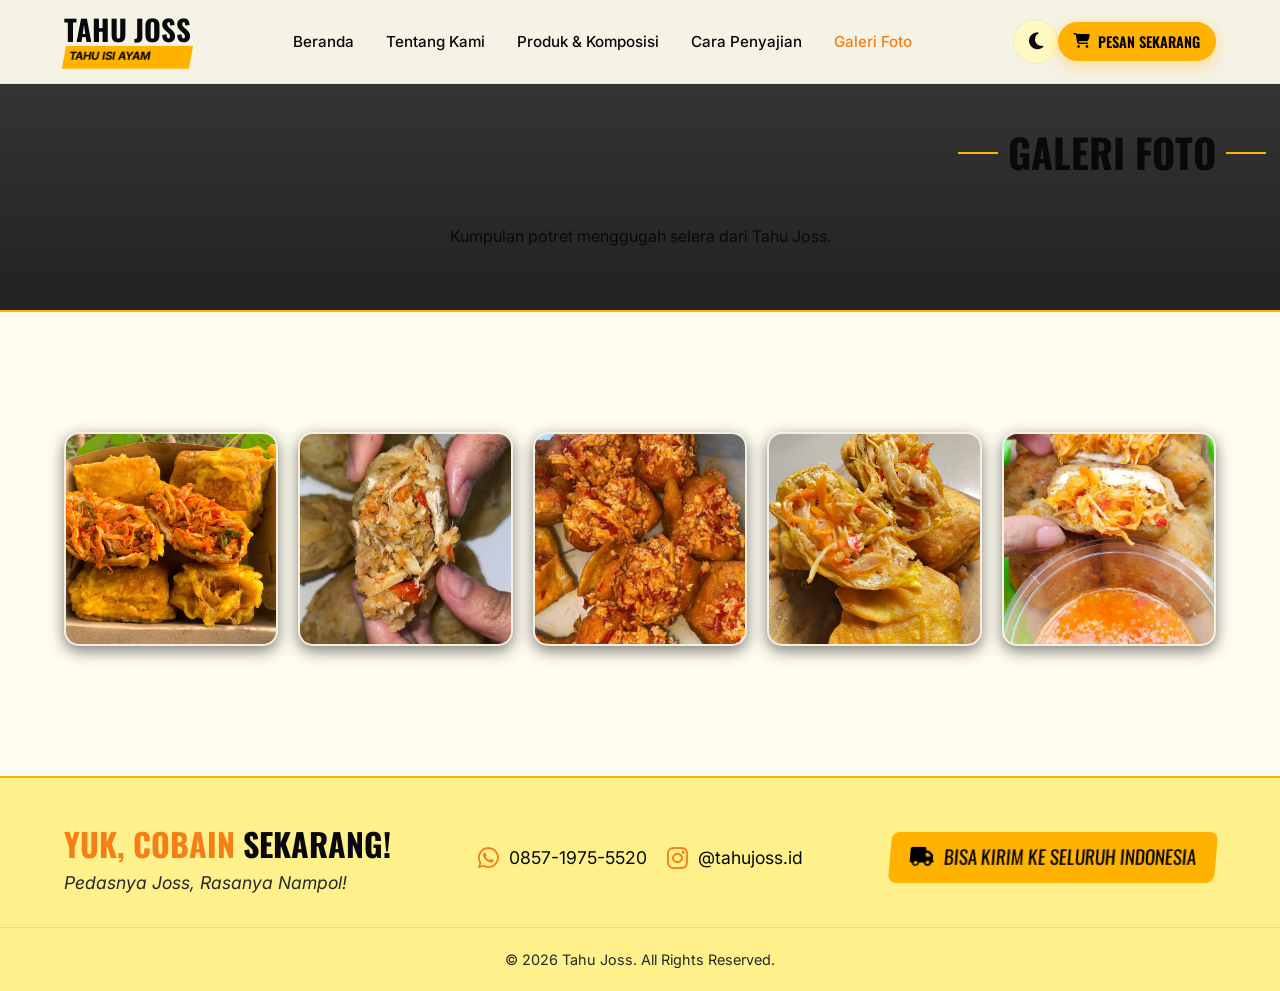
<file: galeri.html>
<!DOCTYPE html>
<html lang="id">

<head>
    <script>
        (function() {
            const savedTheme = localStorage.getItem('theme') || 'light';
            document.documentElement.setAttribute('data-theme', savedTheme);
        })();
    </script>
    <meta charset="UTF-8">
    <meta name="viewport" content="width=device-width, initial-scale=1.0">
    <title>Galeri Foto - Tahu Joss</title>
    <link rel="stylesheet" href="style.css">
    <link rel="stylesheet" href="https://cdnjs.cloudflare.com/ajax/libs/font-awesome/6.4.0/css/all.min.css">
    <style>
        .page-header {
            padding: 120px 0 60px;
            background: linear-gradient(rgba(10, 10, 10, 0.8), rgba(10, 10, 10, 0.9)), url('https://images.unsplash.com/photo-1555939594-58d7cb561ad1?ixlib=rb-4.0.3&auto=format&fit=crop&w=1920&q=80') center/cover;
            text-align: center;
            border-bottom: 2px solid var(--primary-color);
        }

        /* Gallery Grid */
        .gallery-grid {
            display: grid;
            grid-template-columns: repeat(5, 1fr);
            gap: 20px;
            margin-top: 40px;
        }

        .gallery-item {
            position: relative;
            border-radius: 15px;
            overflow: hidden;
            box-shadow: 0 5px 15px rgba(0, 0, 0, 0.5);
            border: 2px solid rgba(0, 0, 0, 0.05);
            cursor: pointer;
            aspect-ratio: 1 / 1;
        }

        .gallery-item img {
            width: 100%;
            height: 100%;
            object-fit: cover;
            transition: var(--transition);
        }

        .gallery-item:hover img {
            transform: scale(1.1);
        }

        .gallery-overlay {
            position: absolute;
            top: 0;
            left: 0;
            width: 100%;
            height: 100%;
            background: rgba(255, 179, 0, 0.9);
            display: flex;
            align-items: center;
            justify-content: center;
            opacity: 0;
            transition: var(--transition);
        }

        .gallery-item:hover .gallery-overlay {
            opacity: 1;
        }

        .gallery-overlay i {
            color: #000;
            font-size: 2.5rem;
            transform: translateY(20px);
            transition: var(--transition);
        }

        .gallery-item:hover .gallery-overlay i {
            transform: translateY(0);
        }

        @media (max-width: 768px) {
            .gallery-grid {
                grid-template-columns: repeat(auto-fill, minmax(150px, 1fr));
                gap: 10px;
            }

            .page-header {
                padding: 100px 0 40px;
            }
        }
    </style>
</head>

<body>

    <!-- Navbar -->
    <nav class="navbar">
        <div class="container nav-container">
            <a href="index.html" class="logo">
                <span class="logo-main">TAHU JOSS</span>
                <span class="logo-sub">TAHU ISI AYAM</span>
            </a>
            <ul class="nav-links">
                <li><a href="index.html">Beranda</a></li>
                <li><a href="tentang.html">Tentang Kami</a></li>
                <li><a href="produk.html">Produk & Komposisi</a></li>
                <li><a href="resep.html">Cara Penyajian</a></li>
                <li><a href="galeri.html" class="active">Galeri Foto</a></li>
            </ul>
            <div class="nav-cta">
                <button id="theme-toggle" title="Toggle Light/Dark Mode"><i class="fas fa-moon"></i></button>
                <a href="https://wa.me/6285719755520" target="_blank" class="btn btn-primary"><i class="fas fa-shopping-cart"></i> Pesan Sekarang</a>
            </div>
            <div class="mobile-toggle">
                <i class="fas fa-bars"></i>
            </div>
        </div>
    </nav>

    <!-- Page Header -->
    <div class="page-header">
        <div class="container">
            <h1 class="section-title">Galeri Foto</h1>
            <p>Kumpulan potret menggugah selera dari Tahu Joss.</p>
        </div>
    </div>

    <!-- Main Content -->
    <section class="section-padding">
        <div class="container">

            <div class="gallery-grid">
                <!-- Foto 1 -->
                <div class="gallery-item animate-fade-in" style="animation-delay: 0.1s;">
                    <img src="foto produk/fotoayamsuwir.jpg" alt="Tahu dalam kardus"
                        onerror="this.src='https://images.unsplash.com/photo-1627662236973-4fd8358fa206?auto=format&fit=crop&w=600&q=80'">
                    <div class="gallery-overlay"><i class="fas fa-search-plus"></i></div>
                </div>

                <!-- Foto 2 -->
                <div class="gallery-item animate-fade-in" style="animation-delay: 0.2s;">
                    <img src="foto produk/foto2.jpg" alt="Foto Asli Tahu"
                        onerror="this.src='https://images.unsplash.com/photo-1555939594-58d7cb561ad1?auto=format&fit=crop&w=600&q=80'">
                    <div class="gallery-overlay"><i class="fas fa-search-plus"></i></div>
                </div>

                <!-- Foto 3 -->
                <div class="gallery-item animate-fade-in" style="animation-delay: 0.3s;">
                    <img src="foto produk/foto3.jpg" alt="Sambal" onerror="this.style.display='none'">
                    <div class="gallery-overlay"><i class="fas fa-search-plus"></i></div>
                </div>

                <!-- Foto 4 -->
                <div class="gallery-item animate-fade-in" style="animation-delay: 0.4s;">
                    <img src="foto produk/foto4.jpg" alt="Isian Ayam" onerror="this.style.display='none'">
                    <div class="gallery-overlay"><i class="fas fa-search-plus"></i></div>
                </div>

                <!-- Foto 5 -->
                <div class="gallery-item animate-fade-in" style="animation-delay: 0.5s;">
                    <img src="foto produk/foto5.jpg" alt="Cabe Rawit" onerror="this.style.display='none'">
                    <div class="gallery-overlay"><i class="fas fa-search-plus"></i></div>
                </div>

            </div>

        </div>
    </section>

    <!-- Footer -->
    <footer>
        <div class="container footer-content">
            <div class="footer-cta">
                <h2 style="font-family: var(--font-heading); color: var(--secondary-color); font-size: 2rem;">YUK,
                    COBAIN <span class="text-white">SEKARANG!</span></h2>
                <p style="color: var(--text-muted); font-size: 1.1rem; font-style: italic;">Pedasnya Joss, Rasanya
                    Nampol!</p>
            </div>
            <div class="footer-contact">
                <a href="https://wa.me/6285719755520" target="_blank" class="contact-item">
                    <i class="fab fa-whatsapp"></i>
                    <span>0857-1975-5520</span>
                </a>
                <a href="https://instagram.com/tahujoss.id" target="_blank" class="contact-item">
                    <i class="fab fa-instagram"></i>
                    <span>@tahujoss.id</span>
                </a>
            </div>
            <div class="footer-banner">
                <i class="fas fa-truck"></i>
                BISA KIRIM KE SELURUH INDONESIA
            </div>
        </div>
        <div class="footer-bottom">
            &copy; 2026 Tahu Joss. All Rights Reserved.
        </div>
    </footer>

    <script src="script.js"></script>
</body>

</html>
</file>
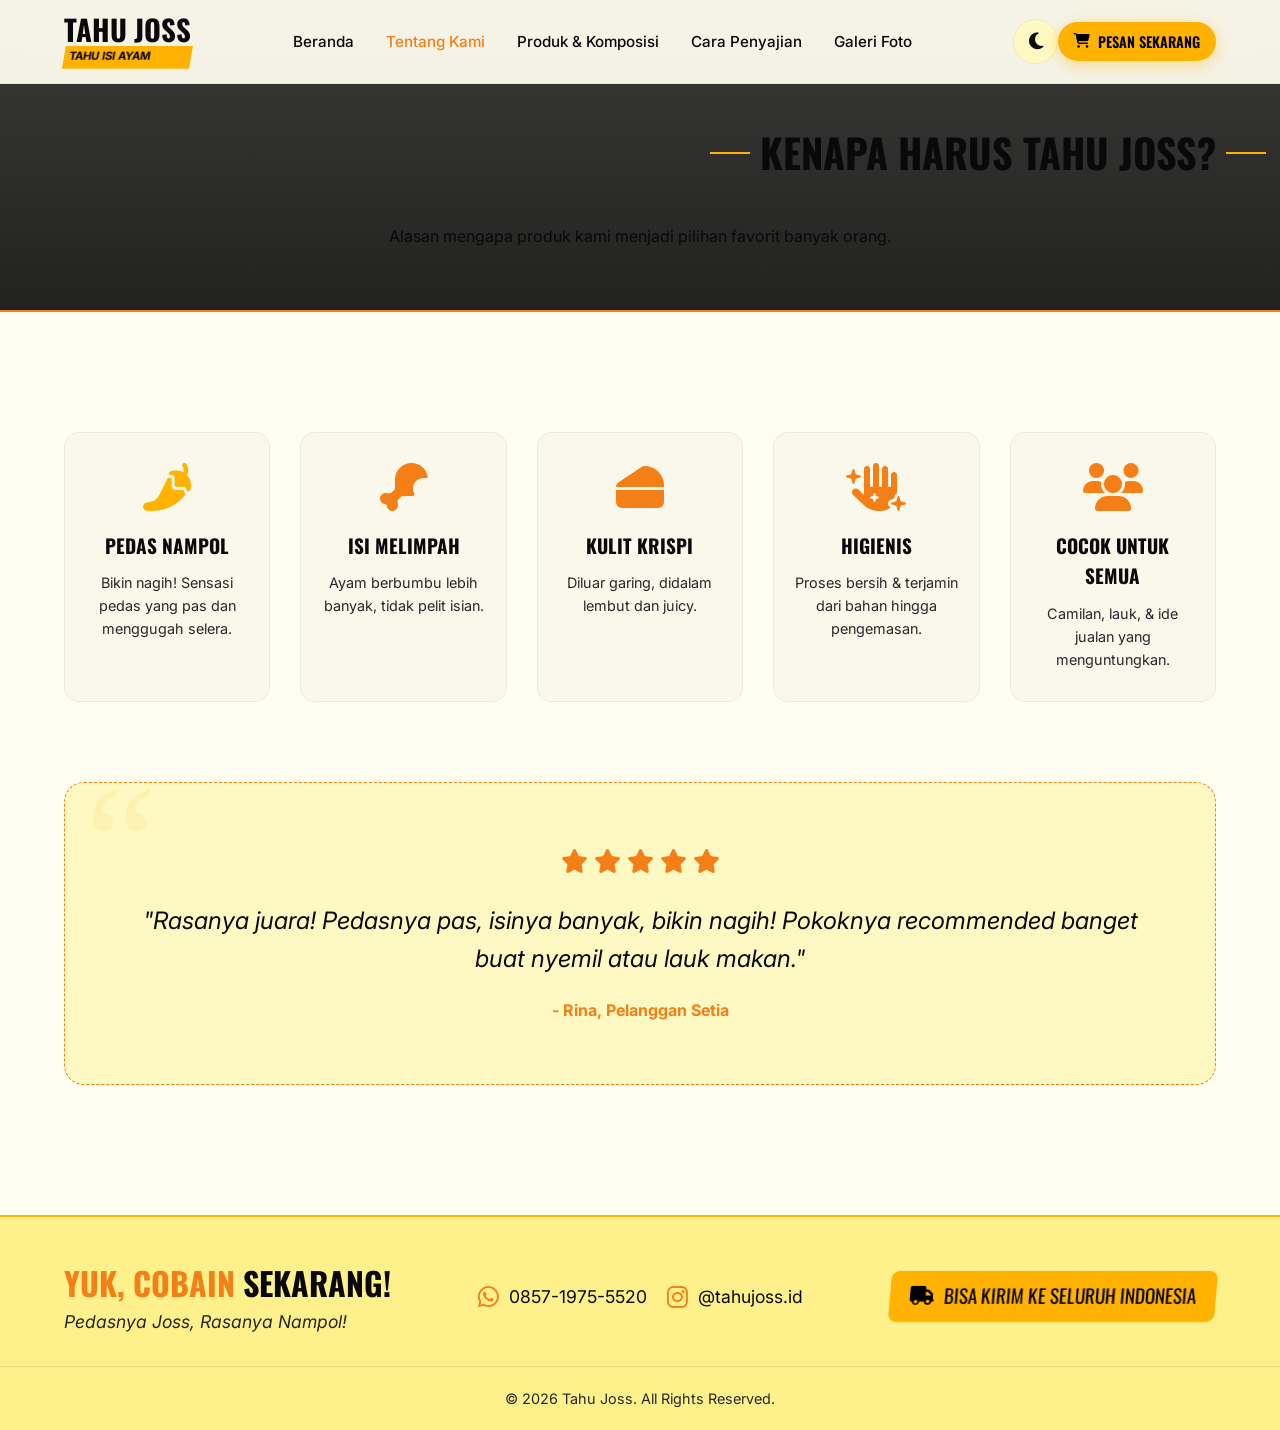
<file: tentang.html>
<!DOCTYPE html>
<html lang="id">
<head>
    <script>
        (function() {
            const savedTheme = localStorage.getItem('theme') || 'light';
            document.documentElement.setAttribute('data-theme', savedTheme);
        })();
    </script>
    <meta charset="UTF-8">
    <meta name="viewport" content="width=device-width, initial-scale=1.0">
    <title>Tentang Kami - Tahu Joss</title>
    <link rel="stylesheet" href="style.css">
    <link rel="stylesheet" href="https://cdnjs.cloudflare.com/ajax/libs/font-awesome/6.4.0/css/all.min.css">
    <style>
        .page-header {
            padding: 120px 0 60px;
            background: linear-gradient(rgba(10,10,10,0.8), rgba(10,10,10,0.9)), url('https://images.unsplash.com/photo-1627662236973-4fd8358fa206?auto=format&fit=crop&w=1920&q=80') center/cover;
            text-align: center;
            border-bottom: 2px solid var(--secondary-color);
        }

        .features-grid {
            display: grid;
            grid-template-columns: repeat(auto-fit, minmax(200px, 1fr));
            gap: 30px;
            margin-top: 40px;
            text-align: center;
        }

        .feature-box {
            padding: 30px 20px;
            background: rgba(0,0,0,0.02);
            border-radius: 15px;
            border: 1px solid rgba(0,0,0,0.05);
            transition: var(--transition);
        }

        .feature-box:hover {
            transform: translateY(-10px);
            background: rgba(0,0,0,0.04);
            border-color: var(--secondary-color);
        }

        .feature-box i {
            font-size: 3rem;
            color: var(--secondary-color);
            margin-bottom: 20px;
        }

        .feature-box h3 {
            font-size: 1.2rem;
            margin-bottom: 10px;
            color: var(--text-light);
        }
        
        .feature-box p {
            font-size: 0.9rem;
            color: var(--text-muted);
        }

        .testimonial-section {
            background: var(--bg-card);
            padding: 60px;
            border-radius: 20px;
            margin-top: 80px;
            text-align: center;
            border: 1px dashed var(--secondary-color);
            position: relative;
        }

        .testimonial-section::before {
            content: '\201C';
            font-family: serif;
            font-size: 10rem;
            position: absolute;
            top: -20px;
            left: 20px;
            color: rgba(255,179,0,0.1);
            line-height: 1;
        }

        .stars {
            color: var(--secondary-color);
            font-size: 1.5rem;
            margin-bottom: 20px;
        }

        .testi-text {
            font-size: 1.5rem;
            font-style: italic;
            margin-bottom: 20px;
            position: relative;
            z-index: 2;
        }

        .testi-author {
            font-weight: bold;
            color: var(--secondary-color);
        }

        @media (max-width: 768px) {
            .page-header { padding: 100px 0 40px; }
            .testimonial-section { padding: 30px; }
            .testi-text { font-size: 1.2rem; }
        }
    </style>
</head>
<body>

    <!-- Navbar -->
    <nav class="navbar">
        <div class="container nav-container">
            <a href="index.html" class="logo">
                <span class="logo-main">TAHU JOSS</span>
                <span class="logo-sub">TAHU ISI AYAM</span>
            </a>
            <ul class="nav-links">
                <li><a href="index.html">Beranda</a></li>
                <li><a href="tentang.html" class="active">Tentang Kami</a></li>
                <li><a href="produk.html">Produk & Komposisi</a></li>
                <li><a href="resep.html">Cara Penyajian</a></li>
                <li><a href="galeri.html">Galeri Foto</a></li>
            </ul>
            <div class="nav-cta">
                <button id="theme-toggle" title="Toggle Light/Dark Mode"><i class="fas fa-moon"></i></button>
                <a href="https://wa.me/6285719755520" target="_blank" class="btn btn-primary"><i class="fas fa-shopping-cart"></i> Pesan Sekarang</a>
            </div>
            <div class="mobile-toggle">
                <i class="fas fa-bars"></i>
            </div>
        </div>
    </nav>

    <!-- Page Header -->
    <div class="page-header">
        <div class="container">
            <h1 class="section-title">Kenapa Harus Tahu Joss?</h1>
            <p>Alasan mengapa produk kami menjadi pilihan favorit banyak orang.</p>
        </div>
    </div>

    <!-- Main Content -->
    <section class="section-padding">
        <div class="container">
            
            <div class="features-grid">
                <div class="feature-box animate-fade-in" style="animation-delay: 0.1s;">
                    <i class="fas fa-pepper-hot" style="color: var(--primary-color);"></i>
                    <h3>PEDAS NAMPOL</h3>
                    <p>Bikin nagih! Sensasi pedas yang pas dan menggugah selera.</p>
                </div>
                <div class="feature-box animate-fade-in" style="animation-delay: 0.2s;">
                    <i class="fas fa-drumstick-bite"></i>
                    <h3>ISI MELIMPAH</h3>
                    <p>Ayam berbumbu lebih banyak, tidak pelit isian.</p>
                </div>
                <div class="feature-box animate-fade-in" style="animation-delay: 0.3s;">
                    <i class="fas fa-cheese"></i>
                    <h3>KULIT KRISPI</h3>
                    <p>Diluar garing, didalam lembut dan juicy.</p>
                </div>
                <div class="feature-box animate-fade-in" style="animation-delay: 0.4s;">
                    <i class="fas fa-hand-sparkles"></i>
                    <h3>HIGIENIS</h3>
                    <p>Proses bersih & terjamin dari bahan hingga pengemasan.</p>
                </div>
                <div class="feature-box animate-fade-in" style="animation-delay: 0.5s;">
                    <i class="fas fa-users"></i>
                    <h3>COCOK UNTUK SEMUA</h3>
                    <p>Camilan, lauk, & ide jualan yang menguntungkan.</p>
                </div>
            </div>

            <!-- Testimonial -->
            <div class="testimonial-section animate-fade-in" style="animation-delay: 0.6s;">
                <div class="stars">
                    <i class="fas fa-star"></i>
                    <i class="fas fa-star"></i>
                    <i class="fas fa-star"></i>
                    <i class="fas fa-star"></i>
                    <i class="fas fa-star"></i>
                </div>
                <p class="testi-text">"Rasanya juara! Pedasnya pas, isinya banyak, bikin nagih! Pokoknya recommended banget buat nyemil atau lauk makan."</p>
                <div class="testi-author">- Rina, Pelanggan Setia</div>
            </div>

        </div>
    </section>

    <!-- Footer -->
    <footer>
        <div class="container footer-content">
            <div class="footer-cta">
                <h2 style="font-family: var(--font-heading); color: var(--secondary-color); font-size: 2rem;">YUK, COBAIN <span class="text-white">SEKARANG!</span></h2>
                <p style="color: var(--text-muted); font-size: 1.1rem; font-style: italic;">Pedasnya Joss, Rasanya Nampol!</p>
            </div>
            <div class="footer-contact">
                <a href="https://wa.me/6285719755520" target="_blank" class="contact-item">
                    <i class="fab fa-whatsapp"></i>
                    <span>0857-1975-5520</span>
                </a>
                <a href="https://instagram.com/tahujoss.id" target="_blank" class="contact-item">
                    <i class="fab fa-instagram"></i>
                    <span>@tahujoss.id</span>
                </a>
            </div>
            <div class="footer-banner">
                <i class="fas fa-truck"></i>
                BISA KIRIM KE SELURUH INDONESIA
            </div>
        </div>
        <div class="footer-bottom">
            &copy; 2026 Tahu Joss. All Rights Reserved.
        </div>
    </footer>

    <script src="script.js"></script>
</body>
</html>
</file>
<file: style.css>
@import url('https://fonts.googleapis.com/css2?family=Inter:wght@400;500;600;700&family=Oswald:wght@500;600;700&display=swap');

:root {
    --primary-color: #ffb300;
    --secondary-color: #f57f17;
    --bg-dark: #fffdf0;
    --bg-card: #fef9c3;
    --text-light: #09090b;
    --text-muted: #27272a;
    --font-heading: 'Oswald', sans-serif;
    --font-body: 'Inter', sans-serif;
    --transition: all 0.3s ease;
    
    /* Light Theme Specifics */
    --navbar-bg: rgba(255, 253, 240, 0.95);
    --navbar-border: rgba(0, 0, 0, 0.05);
    --footer-bg: #fef08a;
    --footer-border: rgba(0, 0, 0, 0.08);
    
    --hero-gradient-start: rgba(255, 253, 240, 0.9);
    --hero-gradient-end: rgba(254, 240, 138, 0.8);
    --hero-title-color: #111;
    --hero-desc-color: #3f3f46;
    
    --promo-banner-end: #e65100;
    --promo-text-color: #000;
    --promo-text-shadow: 1px 1px 2px rgba(255,255,255,0.3);
    --promo-strike-color: rgba(0,0,0,0.6);
    
    --badge-text-color: #000;
    --logo-sub-text-color: #000;
    --footer-banner-text-color: #000;
    
    --card-border: rgba(0, 0, 0, 0.05);
    --card-hover-bg: rgba(0, 0, 0, 0.02);
    --card-hover-bg-feat: rgba(0, 0, 0, 0.04);
}

[data-theme="dark"] {
    --bg-dark: #0a0a0a;
    --bg-card: #1a1a1a;
    --text-light: #f5f5f5;
    --text-muted: #aaaaaa;
    
    /* Dark Theme Specifics */
    --navbar-bg: rgba(10, 10, 10, 0.95);
    --navbar-border: rgba(255, 255, 255, 0.05);
    --footer-bg: #050505;
    --footer-border: rgba(255, 255, 255, 0.1);
    
    --hero-gradient-start: rgba(10, 10, 10, 0.9);
    --hero-gradient-end: rgba(20, 15, 0, 0.8);
    --hero-title-color: #fff;
    --hero-desc-color: #ddd;
    
    --promo-banner-end: #b71c1c;
    --promo-text-color: #fff;
    --promo-text-shadow: 2px 2px 4px rgba(0,0,0,0.3);
    --promo-strike-color: rgba(255,255,255,0.7);
    
    --badge-text-color: #fff;
    --logo-sub-text-color: #fff;
    --footer-banner-text-color: #fff;
    
    --card-border: rgba(255, 255, 255, 0.05);
    --card-hover-bg: rgba(255, 255, 255, 0.02);
    --card-hover-bg-feat: rgba(255, 255, 255, 0.05);
}

* {
    margin: 0;
    padding: 0;
    box-sizing: border-box;
}

html {
    scroll-behavior: smooth;
}

body {
    font-family: var(--font-body);
    background-color: var(--bg-dark);
    color: var(--text-light);
    line-height: 1.6;
    overflow-x: hidden;
}

/* Typography */
h1, h2, h3, h4, .heading {
    font-family: var(--font-heading);
    text-transform: uppercase;
}

.text-primary { color: var(--primary-color); }
.text-secondary { color: var(--secondary-color); }
.text-white { color: var(--text-light); }

/* Utility */
.container {
    width: 90%;
    max-width: 1200px;
    margin: 0 auto;
}

.btn {
    display: inline-flex;
    align-items: center;
    gap: 0.5rem;
    padding: 12px 24px;
    border-radius: 50px;
    font-family: var(--font-heading);
    font-weight: 600;
    font-size: 1.1rem;
    text-decoration: none;
    text-transform: uppercase;
    cursor: pointer;
    transition: var(--transition);
    border: none;
}

.btn-primary {
    background-color: var(--primary-color);
    color: #000;
    box-shadow: 0 4px 15px rgba(255, 179, 0, 0.4);
}

.btn-primary:hover {
    background-color: #ffca28;
    transform: translateY(-2px);
    box-shadow: 0 6px 20px rgba(255, 179, 0, 0.6);
}

.btn-danger {
    background-color: var(--secondary-color);
    color: white;
    box-shadow: 0 4px 15px rgba(245, 127, 23, 0.4);
}

.btn-danger:hover {
    background-color: #ff8f00;
    transform: translateY(-2px);
    box-shadow: 0 6px 20px rgba(245, 127, 23, 0.6);
}

/* Navbar */
.navbar {
    background: var(--navbar-bg);
    backdrop-filter: blur(10px);
    position: fixed;
    top: 0;
    width: 100%;
    z-index: 1000;
    border-bottom: 1px solid var(--navbar-border);
}

.nav-container {
    display: flex;
    justify-content: space-between;
    align-items: center;
    padding: 15px 0;
}

.logo {
    display: flex;
    flex-direction: column;
    text-decoration: none;
}

.logo-main {
    font-family: var(--font-heading);
    font-size: 1.8rem;
    font-weight: 700;
    color: var(--text-light);
    line-height: 1;
}

.logo-sub {
    background: var(--primary-color);
    color: var(--logo-sub-text-color);
    font-size: 0.7rem;
    padding: 2px 5px;
    font-weight: bold;
    transform: skew(-10deg);
    display: inline-block;
    margin-top: 2px;
}

.nav-links {
    display: flex;
    list-style: none;
    gap: 2rem;
}

.nav-links a {
    color: var(--text-light);
    text-decoration: none;
    font-size: 0.95rem;
    font-weight: 500;
    transition: var(--transition);
}

.nav-links a:hover, .nav-links a.active {
    color: var(--secondary-color);
}

.nav-cta .btn {
    padding: 8px 16px;
    font-size: 0.9rem;
}

.mobile-toggle {
    display: none;
    font-size: 1.5rem;
    cursor: pointer;
}

/* Footer */
footer {
    background-color: var(--footer-bg);
    padding: 40px 0 20px;
    border-top: 2px solid var(--primary-color);
    margin-top: 50px;
}

.footer-content {
    display: flex;
    justify-content: space-between;
    align-items: center;
    flex-wrap: wrap;
    gap: 20px;
}

.footer-contact {
    display: flex;
    gap: 20px;
}

.contact-item {
    display: flex;
    align-items: center;
    gap: 10px;
    font-size: 1.1rem;
    text-decoration: none;
    color: var(--text-light);
    transition: var(--transition);
}

.contact-item:hover {
    color: var(--primary-color);
}

.contact-item i {
    color: var(--secondary-color);
    font-size: 1.5rem;
}

.footer-banner {
    background-color: var(--primary-color);
    color: var(--footer-banner-text-color);
    padding: 10px 20px;
    border-radius: 8px;
    font-family: var(--font-heading);
    font-size: 1.2rem;
    display: flex;
    align-items: center;
    gap: 10px;
    transform: skew(-5deg);
}

.footer-bottom {
    text-align: center;
    margin-top: 30px;
    padding-top: 20px;
    border-top: 1px solid var(--footer-border);
    color: var(--text-muted);
    font-size: 0.9rem;
}

/* Responsive */
@media (max-width: 768px) {
    .nav-links {
        display: none;
        position: absolute;
        top: 100%;
        left: 0;
        width: 100%;
        background: var(--bg-dark);
        flex-direction: column;
        text-align: center;
        padding: 20px 0;
        border-bottom: 1px solid var(--navbar-border);
    }
    
    .nav-links.active {
        display: flex;
    }
    
    .nav-cta { display: none; }
    .mobile-toggle { display: block; }
    
    .footer-content {
        flex-direction: column;
        text-align: center;
    }
}

/* Animations */
@keyframes fadeIn {
    from { opacity: 0; transform: translateY(20px); }
    to { opacity: 1; transform: translateY(0); }
}

.animate-fade-in {
    animation: fadeIn 0.8s ease forwards;
}

/* Shared Sections Layouts */
.section-padding {
    padding: 80px 0;
}

.section-title {
    text-align: center;
    font-size: 2.5rem;
    margin-bottom: 40px;
    position: relative;
    display: inline-block;
    left: 50%;
    transform: translateX(-50%);
}

.section-title::before, .section-title::after {
    content: '';
    position: absolute;
    top: 50%;
    width: 40px;
    height: 2px;
    background: var(--primary-color);
}

.section-title::before { left: -50px; }
.section-title::after { right: -50px; }

/* Theme Toggle Button */
#theme-toggle {
    width: 45px;
    height: 45px;
    border-radius: 50%;
    background: var(--bg-card);
    color: var(--text-light);
    border: 1px solid var(--card-border);
    cursor: pointer;
    display: inline-flex;
    align-items: center;
    justify-content: center;
    font-size: 1.2rem;
    transition: var(--transition);
}

#theme-toggle:hover {
    transform: scale(1.05);
    background: var(--primary-color);
    color: #000;
}

/* Make sure mobile toggles also fit well */
.nav-cta {
    display: flex;
    align-items: center;
}
</file>
